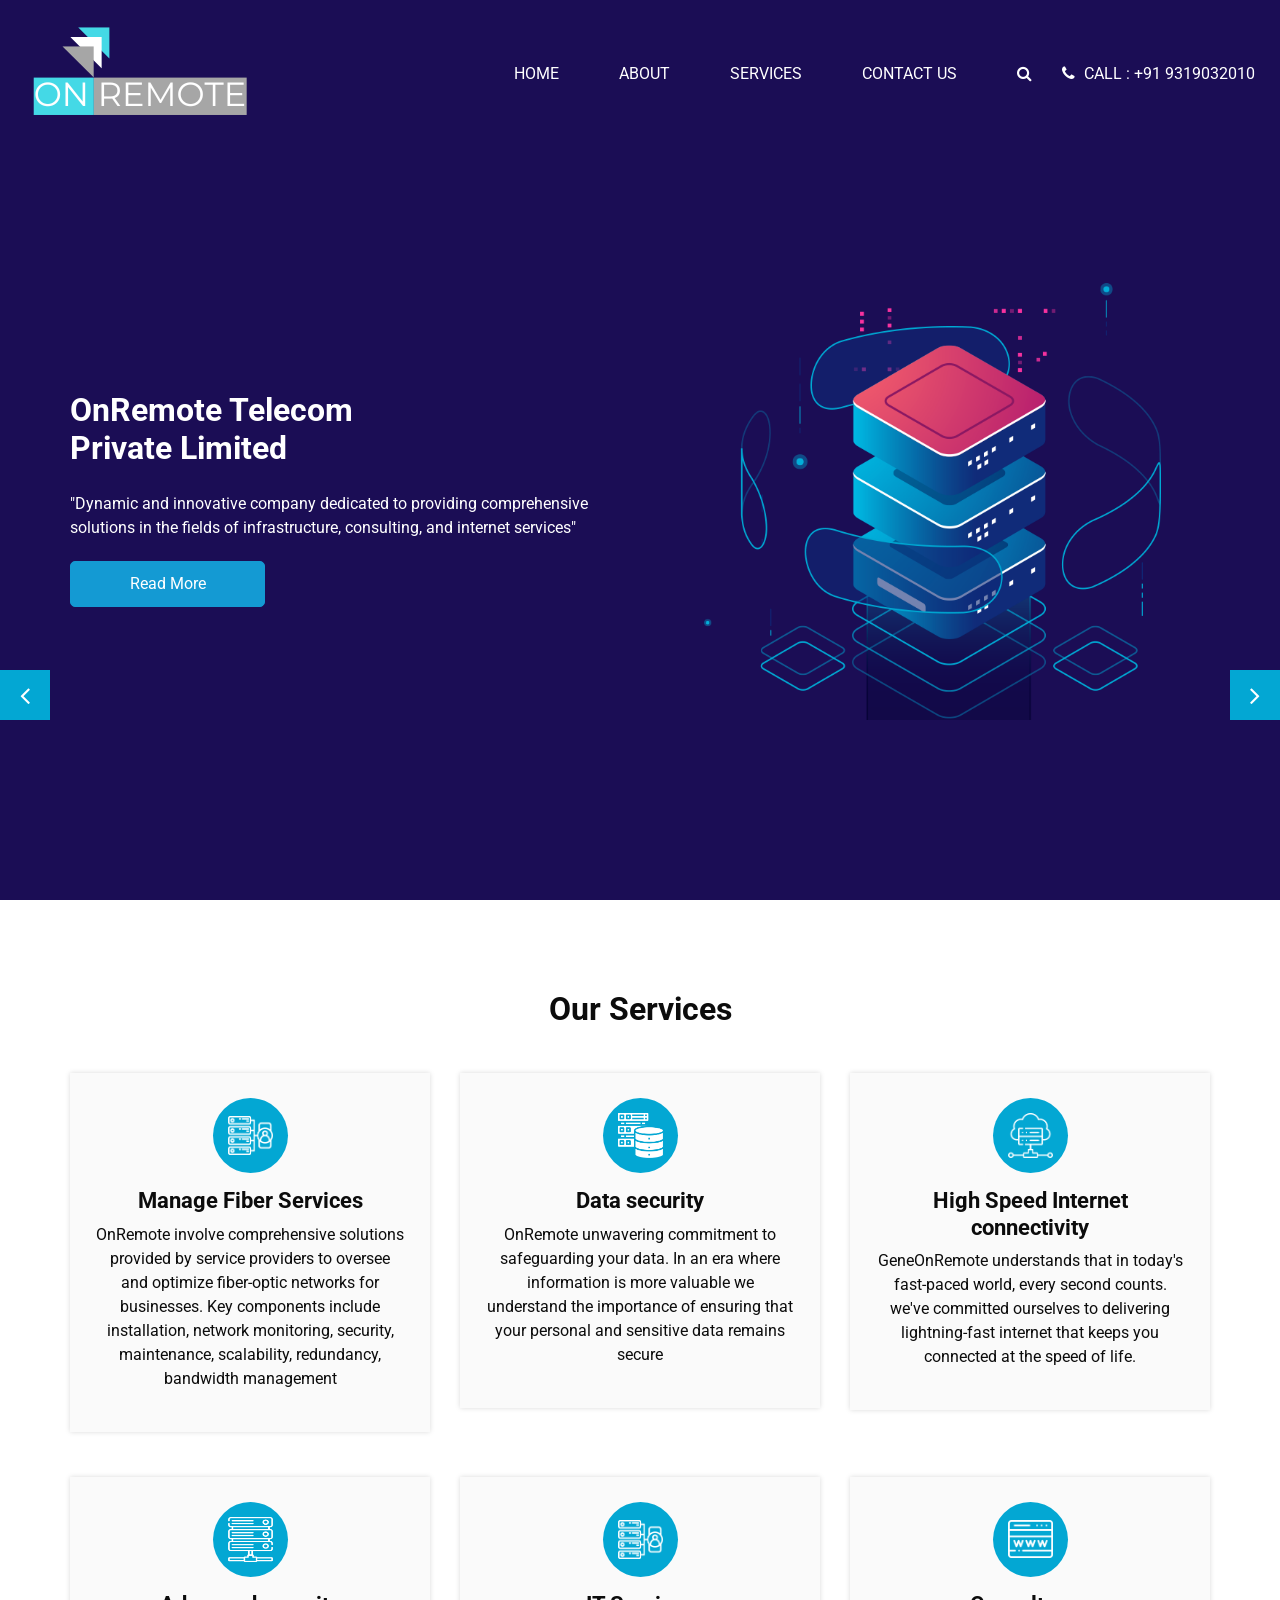
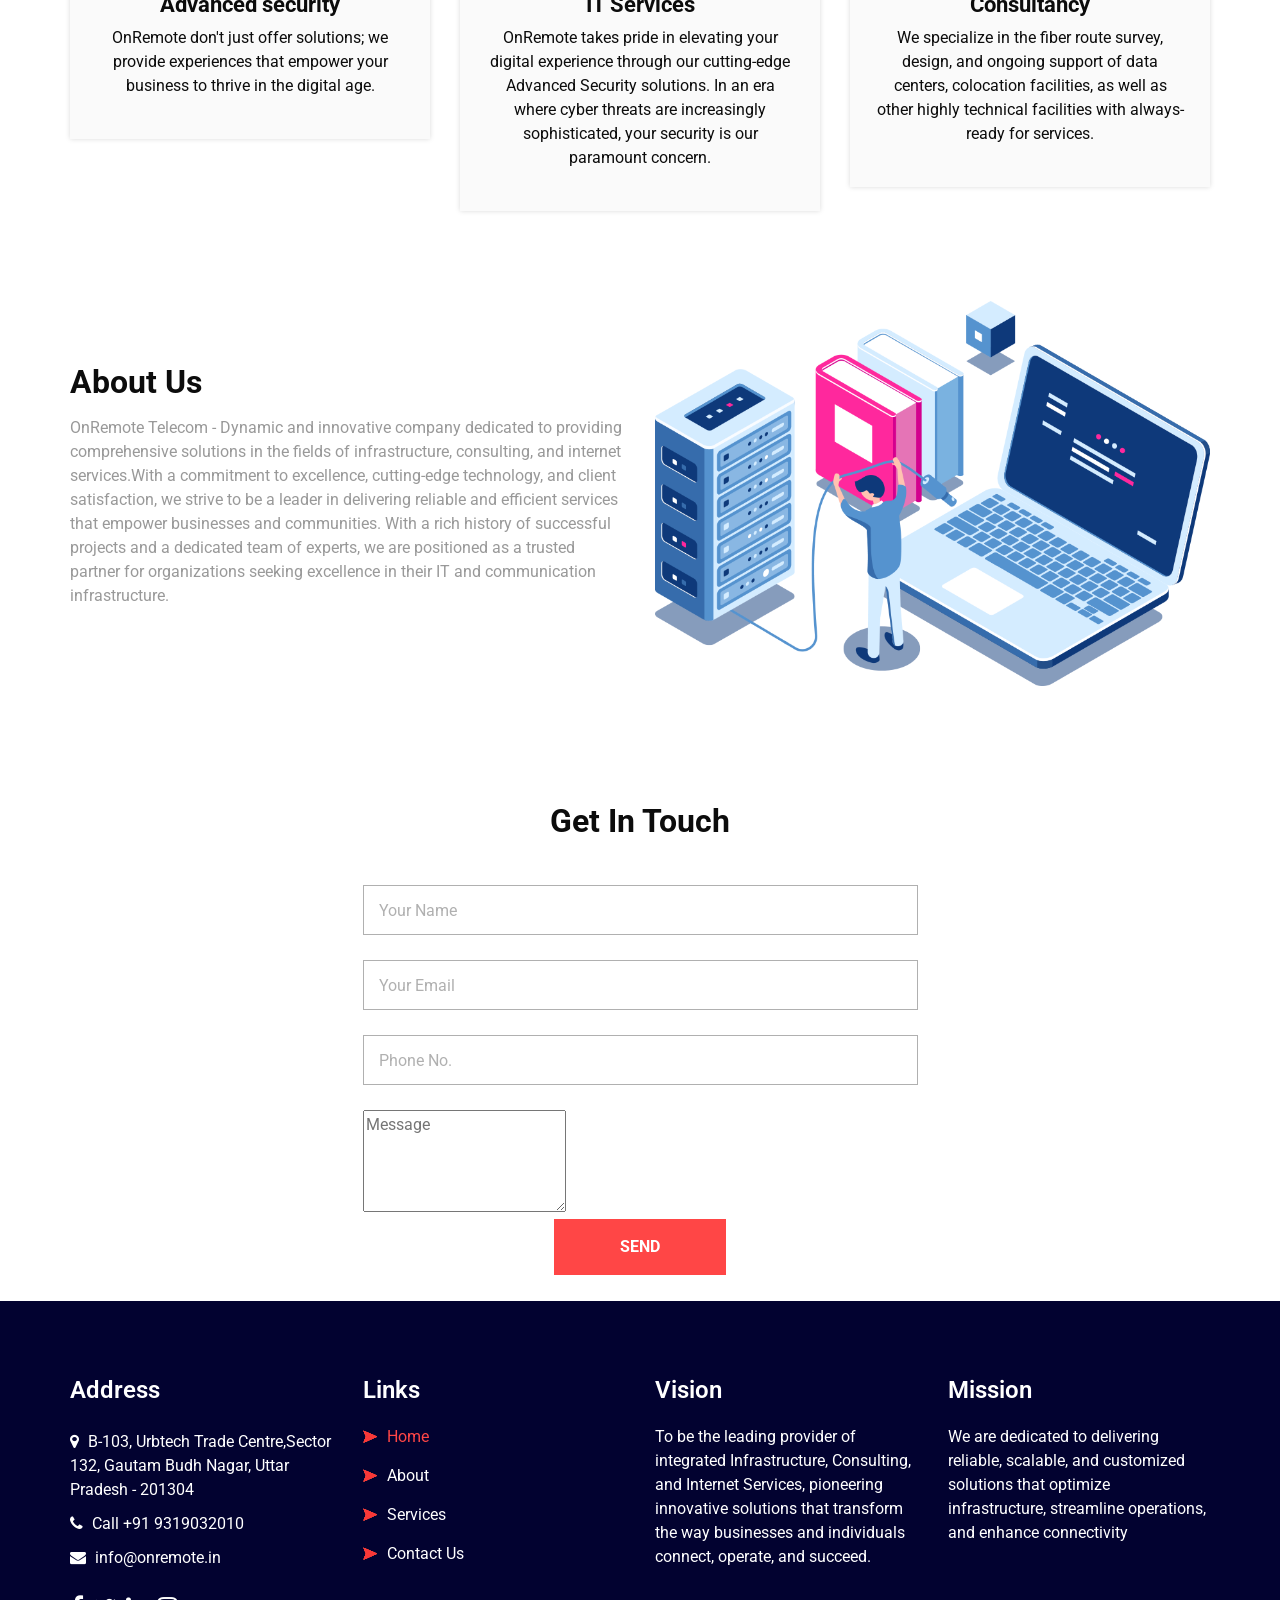
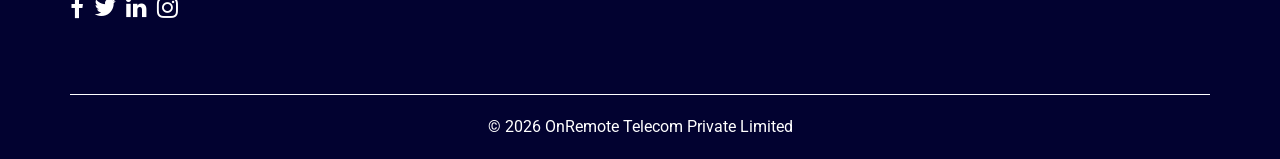
<file: index.html>
<!DOCTYPE html>
<html>

<head>
  <!-- Basic -->
  <meta charset="utf-8" />
  <meta http-equiv="X-UA-Compatible" content="IE=edge" />
  <!-- Mobile Metas -->
  <meta name="viewport" content="width=device-width, initial-scale=1, shrink-to-fit=no" />
  <!-- Site Metas -->
  <link rel="icon" href="images/fevicon.png" type="image/gif" />
  <meta name="keywords" content="" />
  <meta name="description" content="" />
  <meta name="author" content="" />

  <title>OnRemote</title>


  <!-- bootstrap core css -->
  <link rel="stylesheet" type="text/css" href="css/bootstrap.css" />

  <!-- fonts style -->
  <link href="https://fonts.googleapis.com/css2?family=Roboto:wght@400;500;700;900&display=swap" rel="stylesheet">

  <!-- font awesome style -->
  <link href="css/font-awesome.min.css" rel="stylesheet" />

  <!-- Custom styles for this template -->
  <link href="css/style.css" rel="stylesheet" />
  <!-- responsive style -->
  <link href="css/responsive.css" rel="stylesheet" />

  <script src="https://code.jquery.com/jquery-3.4.1.min.js"></script>




</head>

<body>

  <div class="hero_area">
    <!-- header section strats -->
    <header class="header_section">
      <div class="container-fluid">
        <nav class="navbar navbar-expand-lg custom_nav-container ">
          <a class="navbar-brand" href="index.html">
            <img src="images/logoon.png" alt="OnRemote Logo">
           
          </a>

          <button class="navbar-toggler" type="button" data-toggle="collapse" data-target="#navbarSupportedContent" aria-controls="navbarSupportedContent" aria-expanded="false" aria-label="Toggle navigation">
            <span class=""> </span>
          </button>

          <div class="collapse navbar-collapse" id="navbarSupportedContent">
            <ul class="navbar-nav  ml-auto">
              <li class="nav-item active">
                <a class="nav-link" href="index.html">Home <span class="sr-only">(current)</span></a>
              </li>
              <li class="nav-item">
                <a class="nav-link" href="about.html"> About</a>
              </li>
              <li class="nav-item">
                <a class="nav-link" href="service.html">Services</a>
              </li>
              <li class="nav-item">
                <a class="nav-link" href="contact.html">Contact Us</a>
              </li>
              
            </ul>
            <div class="quote_btn-container">
              <form class="form-inline">
                <button class="btn   nav_search-btn" type="submit">
                  <i class="fa fa-search" aria-hidden="true"></i>
                </button>
              </form>
              <a href="">
                <i class="fa fa-phone" aria-hidden="true"></i>
                <span>
                  Call : +91  9319032010
                </span>
              </a>
            </div>
          </div>
        </nav>
      </div>
    </header>
    <!-- end header section -->
    <!-- slider section -->
    <section class="slider_section ">
      <div id="customCarousel1" class="carousel slide" data-ride="carousel">
        <div class="carousel-inner">
          <div class="carousel-item active">
            <div class="container ">
              <div class="row">
                <div class="col-md-6">
                  <div class="detail-box">
                    <h1>
                     OnRemote Telecom<br>Private Limited
                    </h1>
                      
                      <p>"Dynamic and innovative company dedicated to providing comprehensive solutions in the fields of infrastructure, consulting, and internet services"</p>                    
                    
                      <div class="btn-box">
                       
                        <a href="about.html" class="btn-2">
                          Read More
                        </a>
                    </div>
                  </div>
                </div>
                <div class="col-md-6">
                  <div class="row">
                    <div class=" col-lg-10 mx-auto">
                      <div class="img-box">
                        <img src="images/slider-img.png" alt="">
                      </div>
                    </div>
                  </div>
                </div>
              </div>
            </div>
          </div>

          <div class="carousel-item">
            <div class="container ">
              <div class="row">
                <div class="col-md-6">
                  <div class="detail-box">
                    <h1>
                     Our Service 
                    </h1>
                      
                      <p>
                        "Empowering innovation through cutting-edge solutions and personalized services."</p>                    
                    
                      <div class="btn-box">
                        
                        <a href="service.html" class="btn-2">
                          Services
                        </a>
                    </div>
                  </div>
                </div>
                <div class="col-md-6">
                  <div class="row">
                    <div class=" col-lg-10 mx-auto">
                      <div class="img-box">
                        <img src="images/slider-img.png" alt="">
                      </div>
                    </div>
                  </div>
                </div>
              </div>
            </div>
          </div>

          <div class="carousel-item">
            <div class="container ">
              <div class="row">
                <div class="col-md-6">
                  <div class="detail-box">
                    <h1>
                    Our Client 
                    </h1>
                      
                      <p>"Empowering your success through innovative solutions and dedicated partnership."</p>                    
                    
                      <div class="btn-box">
                        
                        <a href="client.html" class="btn-2">
                          Clients
                        </a>
                    </div>
                  </div>
                </div>
                <div class="col-md-6">
                  <div class="row">
                    <div class=" col-lg-10 mx-auto">
                      <div class="img-box">
                        <img src="images/slider-img.png" alt="">
                      </div>
                    </div>
                  </div>
                </div>
              </div>
            </div>
          </div>

         



            
          <div class="carousel_btn-box">
            <a class="carousel-control-prev" href="#customCarousel1" role="button" data-slide="prev">
              <i class="fa fa-angle-left" aria-hidden="true"></i>
              <span class="sr-only">Previous</span>
            </a>
             <a class="carousel-control-next" href="#customCarousel1" role="button" data-slide="next">
              <i class="fa fa-angle-right" aria-hidden="true"></i>
              <span class="sr-only">Next</span>
            </a>
          
          </div>
        </div>
      </section>
    </div>
        
    <!----------------------- end slider section ---------------------------->


  <!--------------------------- service section ---------------------------->

  <section class="service_section layout_padding">
    <div class="container">
      <div class="heading_container heading_center">
        <h2>
          Our Services
        </h2>
      </div>
    </div>
    <div class="container ">
      <div class="row">
        <div class="col-md-6 col-lg-4">
          <div class="box ">
            <div class="img-box">
              <img src="images/s1.png" alt="">
            </div>
            <div class="detail-box">
              <h4>
               Manage Fiber Services
              </h4>
              <p>
                OnRemote involve comprehensive solutions provided by service providers to oversee and optimize fiber-optic networks for businesses.
               Key components include installation, network monitoring, security, maintenance, scalability, redundancy, bandwidth management
              </p>
              
            </div>
          </div>
        </div>
        <div class="col-md-6 col-lg-4">
          <div class="box ">
            <div class="img-box">
              <img src="images/s5.png" alt="">
            </div>
            <div class="detail-box">
              <h4>
                Data  security
              </h4>
              <p>
                OnRemote unwavering commitment to safeguarding your data. In an era where information is more valuable
               we understand the importance of ensuring that your personal and sensitive data remains secure
              </p>
              
            </div>
          </div>
        </div>
        <div class="col-md-6 col-lg-4 ">
          <div class="box ">
            <div class="img-box">
              <img src="images/s3.png" alt="">
            </div>
            <div class="detail-box">
              <h4>
                High Speed Internet connectivity
              </h4>
              <p>
                GeneOnRemote understands that in today's fast-paced world, every second counts. 
                we've committed ourselves to delivering lightning-fast internet that keeps you connected at the speed of life.
              </p>
              
            </div>
          </div>
        </div>
        <div class="col-md-6 col-lg-4">
          <div class="box ">
            <div class="img-box">
              <img src="images/s4.png" alt="">
            </div>
            <div class="detail-box">
              <h4>
                Advanced security
              </h4>
              <p>
                OnRemote don't just offer solutions; we provide experiences that empower your business to thrive in the digital age.
              </p>
              
            </div>
          </div>
        </div>
        <div class="col-md-6 col-lg-4">
          <div class="box ">
            <div class="img-box">
              <img src="images/s1.png" alt="">
            </div>
            <div class="detail-box">
              <h4>
                IT  Services
              </h4>
              <p>
                OnRemote takes pride in elevating your digital experience through our cutting-edge Advanced Security solutions.
                 In an era where cyber threats are increasingly sophisticated, your security is our paramount concern.
              </p>
              
            </div>
          </div>
        </div>
        <div class="col-md-6 col-lg-4">
          <div class="box ">
            <div class="img-box">
              <img src="images/s6.png" alt="">
            </div>
            <div class="detail-box">
              <h4>
                Consultancy
              </h4>
              <p>
                We specialize in the fiber route survey, design, and ongoing support of data centers, 
                colocation facilities, as well as other highly technical facilities with always-ready for services.
              </p>
            </div>
          </div>
        </div>
      </div>
    </div>
  </section>

  <!------------------------- end service section-------------------------->

  <!----------- about us section ------------------>

  <section class="about_section layout_padding-bottom">
    <div class="container  ">
      <div class="row">
        <div class="col-md-6">
          <div class="detail-box">
            <div class="heading_container">
              <h2>
                About Us
              </h2>
            </div>
            <p>
              OnRemote Telecom - Dynamic and innovative company dedicated to providing comprehensive solutions in the fields of infrastructure,
               consulting, and internet services.With a commitment to excellence, cutting-edge technology, and client satisfaction,
               we strive to be a leader in delivering reliable and efficient services that empower businesses and communities. 
               With a rich history of successful projects and a dedicated team of experts, 
               we are positioned as a trusted partner for organizations seeking excellence in their IT and communication infrastructure. </p>
            
          </div>
        </div>
        <div class="col-md-6 ">
          <div class="img-box">
            <img src="images/about-img.png" alt="">
          </div>
        </div>

      </div>
    </div>
  </section>

  <!------------------------ end about section -------------------------->  

  <!---------------------------------------- client section ------------------------------->
  
  
  <!----------------------------------end client section--------------------------------- -->

  


  <!--------------------- contact section -------------------------------->
  <section class="contact_section layout_padding-bottom">
    <div class="container">
     
      <div class="heading_container heading_center">
        <h2>
          Get In Touch
        </h2>
      </div>
      <div class="row">
        <div class="col-md-8 col-lg-6 mx-auto">
          <div class="form_container">
            <form onsubmit="sendemail(); reset(); return false;">
              <div>
                <input type="text" id="name" placeholder="Your Name" required>
              </div>
              <div>
                <input type="email" id="email" placeholder="Your Email" required>
              </div>
              <div>
                <input type="text" id="phone" placeholder="Phone No." required>
              </div>
              <div>
                <textarea type="text" id="message" rows="4" placeholder="Message" required></textarea>
              </div>
              <div class="btn_box ">
                <button type="submit">
                  SEND
                </button>
              </div>
            </form>
          </div>
        </div>
      </div>
    </div>
    
  </section>
  <!-------------------------------- end contact section -------------------------------------->

  <!-------------------------------------- info section ---------------------------------------->

  <section class="info_section layout_padding2">
    <div class="container">
      <div class="row">
        <div class="col-md-3">
          <div class="info_contact">
            <h4>
              Address
            </h4>
            <div class="contact_link_box">
              <a href="">
                <i class="fa fa-map-marker" aria-hidden="true"></i>
                <span>
                  B-103, Urbtech Trade Centre,Sector 132, Gautam Budh Nagar, Uttar Pradesh - 201304
                </span>
              </a>
              <a href="">
                <i class="fa fa-phone" aria-hidden="true"></i>
                <span>
                  Call +91 9319032010
                </span>
              </a>
              <a href="">
                <i class="fa fa-envelope" aria-hidden="true"></i>
                <span>
                  info@onremote.in
                </span>
              </a>
            </div>
          </div>
          <div class="info_social">
            <a href="https://facebook.com/">
              <i class="fa fa-facebook" aria-hidden="true"></i>
            </a>
            <a href="https://twitter.com/">
              <i class="fa fa-twitter" aria-hidden="true"></i>
            </a>
            <a href="https://linkedin.com/">
              <i class="fa fa-linkedin" aria-hidden="true"></i>
            </a>
            <a href="https://instagram.com/">
              <i class="fa fa-instagram" aria-hidden="true"></i>
            </a>
          </div>
        </div>
        <div class="col-md-3">
          <div class="info_link_box">
            <h4>
              Links
            </h4>
            <div class="info_links">
              <a class="active" href="index.html">
                <img src="images/nav-bullet.png" alt="">
                Home
              </a>
              <a class="" href="about.html">
                <img src="images/nav-bullet.png" alt="">
                About
              </a>
              <a class="" href="service.html">
                <img src="images/nav-bullet.png" alt="">
                Services
              </a>
              <a class="" href="contact.html">
                <img src="images/nav-bullet.png" alt="">
                Contact Us
              </a>
              
            </div>
          </div>
        </div>
        <div class="col-md-3">
          <div class="info_detail">
            <h4>
              Vision
            </h4>
            <p>To be the leading provider of integrated Infrastructure, Consulting, and Internet Services, pioneering <br>innovative solutions that transform the way businesses and individuals connect, operate, and succeed.

            </p>
          </div>
        </div>
        <div class="col-md-3 mb-0">
          <h4>
            Mission
          </h4>
         <p>We are dedicated to delivering reliable, scalable, and customized solutions that optimize infrastructure, streamline operations, and enhance connectivity</p>
          </form>
        </div>
      </div>
    </div>
  </section>

  <!----------------------- end info section ------------------------>


  <!----------- footer section ----------------->
  <footer class="footer_section">
    <div class="container">
      <p>
        &copy; <span id="displayYear"></span> OnRemote Telecom 
        <a href="https://html.design/">Private Limited</a>
      </p>
    </div>
  </footer>
  <!-- footer section -->

  <!-- jQery -->
  <script src="js/jquery-3.4.1.min.js"></script>
  <!-- bootstrap js -->
  <script src="js/bootstrap.js"></script>
  <!-- custom js -->
  <script src="js/custom.js"></script>
  <script src="https://smtpjs.com/v3/smtp.js"></script>



</body>

</html>
</file>
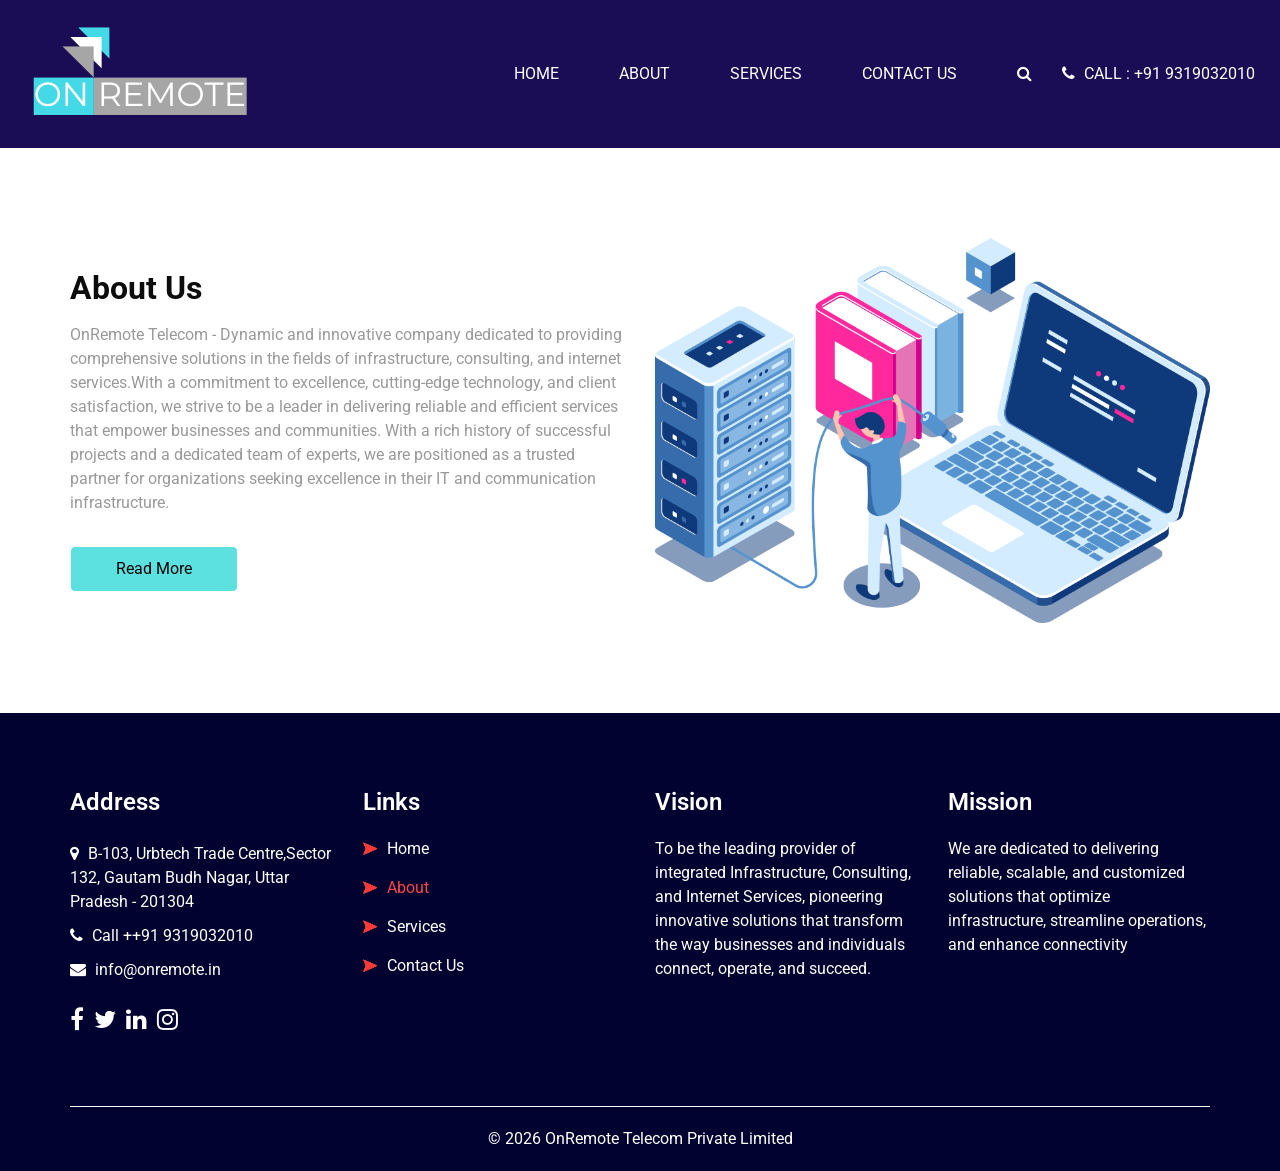
<file: about.html>
<!DOCTYPE html>
<html>

<head>
  <!-- Basic -->
  <meta charset="utf-8" />
  <meta http-equiv="X-UA-Compatible" content="IE=edge" />
  <!-- Mobile Metas -->
  <meta name="viewport" content="width=device-width, initial-scale=1, shrink-to-fit=no" />
  <!-- Site Metas -->
  <link rel="icon" href="images/fevicon.png" type="image/gif" />
  <meta name="keywords" content="" />
  <meta name="description" content="" />
  <meta name="author" content="" />

  <title>OnRemote</title>


  <!-- bootstrap core css -->
  <link rel="stylesheet" type="text/css" href="css/bootstrap.css" />

  <!-- fonts style -->
  <link href="https://fonts.googleapis.com/css2?family=Roboto:wght@400;500;700;900&display=swap" rel="stylesheet">

  <!-- font awesome style -->
  <link href="css/font-awesome.min.css" rel="stylesheet" />

  <!-- Custom styles for this template -->
  <link href="css/style.css" rel="stylesheet" />
  <!-- responsive style -->
  <link href="css/responsive.css" rel="stylesheet" />

</head>

<body class="sub_page">

  <div class="hero_area">
    <!-- header section strats -->
    <header class="header_section">
      <div class="container-fluid">
        <nav class="navbar navbar-expand-lg custom_nav-container ">
          <a class="navbar-brand" href="index.html">
            <img src="images/logoon.png" alt="OnRemote Logo">
          </a>

          <button class="navbar-toggler" type="button" data-toggle="collapse" data-target="#navbarSupportedContent" aria-controls="navbarSupportedContent" aria-expanded="false" aria-label="Toggle navigation">
            <span class=""> </span>
          </button>

          <div class="collapse navbar-collapse" id="navbarSupportedContent">
            <ul class="navbar-nav  ml-auto">
              <li class="nav-item ">
                <a class="nav-link" href="index.html">Home <span class="sr-only">(current)</span></a>
              </li>
              <li class="nav-item active">
                <a class="nav-link" href="about.html"> About</a>
              </li>
              <li class="nav-item">
                <a class="nav-link" href="service.html">Services</a>
            
              <li class="nav-item">
                <a class="nav-link" href="contact.html">Contact Us</a>
              </li>
            
            </ul>
            <div class="quote_btn-container">
              <form class="form-inline">
                <button class="btn   nav_search-btn" type="submit">
                  <i class="fa fa-search" aria-hidden="true"></i>
                </button>
              </form>
              <a href="">
                <i class="fa fa-phone" aria-hidden="true"></i>
                <span>
                  Call : +91 9319032010
                </span>
              </a>
            </div>
          </div>
        </nav>
      </div>
    </header>
    <!-- end header section -->
  </div>

  <!-- about section -->

  <section class="about_section layout_padding">
    <div class="container  ">
      <div class="row">
        <div class="col-md-6">
          <div class="detail-box">
            <div class="heading_container">
              <h2>
                About Us
              </h2>
            </div>
            <p>
              OnRemote Telecom - Dynamic and innovative company dedicated to providing comprehensive solutions in the fields of infrastructure,
              consulting, and internet services.With a commitment to excellence, cutting-edge technology, and client satisfaction,
              we strive to be a leader in delivering reliable and efficient services that empower businesses and communities. 
              With a rich history of successful projects and a dedicated team of experts, 
              we are positioned as a trusted partner for organizations seeking excellence in their IT and communication infrastructure. </p>
            <a href="">
              Read More
            </a>
          </div>
        </div>
        <div class="col-md-6 ">
          <div class="img-box">
            <img src="images/about-img.png" alt="">
          </div>
        </div>

      </div>
    </div>
  </section>

  <!-- end about section -->

  <!-- info section -->

  <section class="info_section layout_padding2">
    <div class="container">
      <div class="row">
        <div class="col-md-3">
          <div class="info_contact">
            <h4>
              Address
            </h4>
            <div class="contact_link_box">
              <a href="">
                <i class="fa fa-map-marker" aria-hidden="true"></i>
                <span>
                  B-103, Urbtech Trade Centre,Sector 132, Gautam Budh Nagar, Uttar Pradesh - 201304
                </span>
              </a>
              <a href="">
                <i class="fa fa-phone" aria-hidden="true"></i>
                <span>
                  Call ++91  9319032010
                </span>
              </a>
              <a href="">
                <i class="fa fa-envelope" aria-hidden="true"></i>
                <span>
                  info@onremote.in
                </span>
              </a>
            </div>
          </div>
          <div class="info_social">
            <a href="https://facebook.com/">
              <i class="fa fa-facebook" aria-hidden="true"></i>
            </a>
            <a href="https://twitter.com/">
              <i class="fa fa-twitter" aria-hidden="true"></i>
            </a>
            <a href="https://linkedin.com/">
              <i class="fa fa-linkedin" aria-hidden="true"></i>
            </a>
            <a href="https://instagram.com/">
              <i class="fa fa-instagram" aria-hidden="true"></i>
            </a>
          </div>
        </div>
        <div class="col-md-3">
          <div class="info_link_box">
            <h4>
              Links
            </h4>
            <div class="info_links">
              <a class="" href="index.html">
                <img src="images/nav-bullet.png" alt="">
                Home
              </a>
              <a class="active" href="about.html">
                <img src="images/nav-bullet.png" alt="">
                About
              </a>
              <a class="" href="service.html">
                <img src="images/nav-bullet.png" alt="">
                Services
              </a>
              
              <a class="" href="contact.html">
                <img src="images/nav-bullet.png" alt="">
                Contact Us
              </a>
             
            </div>
          </div>
        </div>
        <div class="col-md-3">
          <div class="info_detail">
            <h4>
              Vision
            </h4>
            <p>To be the leading provider of integrated Infrastructure, Consulting, and Internet Services, pioneering <br>innovative solutions that transform the way businesses and individuals connect, operate, and succeed.

            </p>
          </div>
        </div>
        <div class="col-md-3 mb-0">
          <h4>
            Mission
          </h4>
         <p>We are dedicated to delivering reliable, scalable, and customized solutions that optimize infrastructure, streamline operations, and enhance connectivity</p>
          </form>
        </div>
      </div>
    </div>
  </section>

  <!-- end info section -->


  <!-- footer section -->
  <footer class="footer_section">
    <div class="container">
      <p>
        &copy; <span id="displayYear"></span>  OnRemote Telecom 
        <a href="https://html.design/"> Private Limited</a>
      </p>
    </div>
  </footer>
  <!-- footer section -->

  <!-- jQery -->
  <script src="js/jquery-3.4.1.min.js"></script>
  <!-- bootstrap js -->
  <script src="js/bootstrap.js"></script>
  <!-- custom js -->
  <script src="js/custom.js"></script>


</body>

</html>
</file>
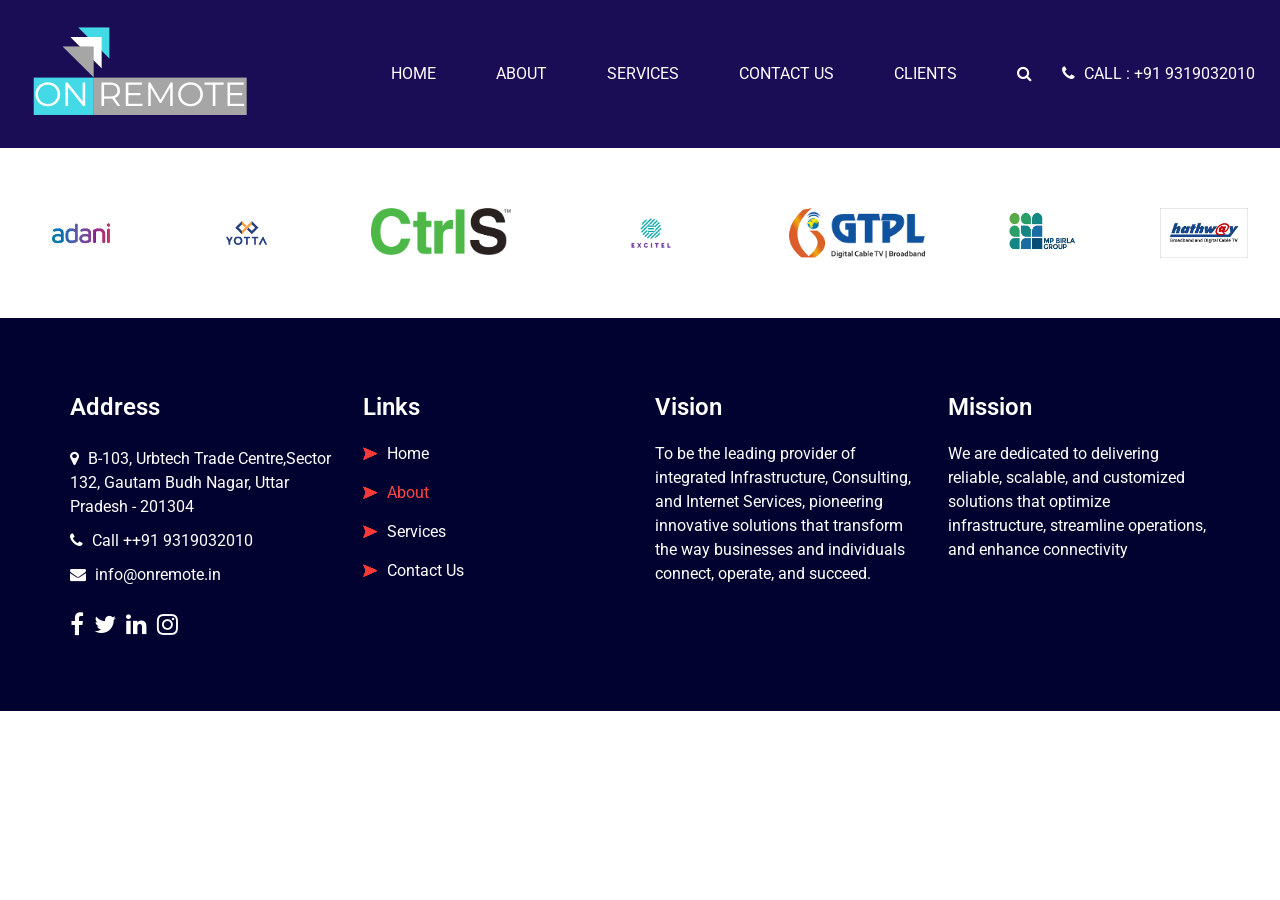
<file: client.html>
<!DOCTYPE html>
<html>

<head>
  <!-- Basic -->
  <meta charset="utf-8" />
  <meta http-equiv="X-UA-Compatible" content="IE=edge" />
  <!-- Mobile Metas -->
  <meta name="viewport" content="width=device-width, initial-scale=1, shrink-to-fit=no" />
  <!-- Site Metas -->
  <link rel="icon" href="images/fevicon.png" type="image/gif" />
  <meta name="keywords" content="" />
  <meta name="description" content="" />
  <meta name="author" content="" />

  <title>OnRemote</title>


  <!-- bootstrap core css -->
  <link rel="stylesheet" type="text/css" href="css/bootstrap.css" />

  <!-- fonts style -->
  <link href="https://fonts.googleapis.com/css2?family=Roboto:wght@400;500;700;900&display=swap" rel="stylesheet">

  <!-- font awesome style -->
  <link href="css/font-awesome.min.css" rel="stylesheet" />

  <!-- Custom styles for this template -->
  <link href="css/style.css" rel="stylesheet" />
  <!-- responsive style -->
  <link href="css/responsive.css" rel="stylesheet" />
 
</head>


<body class="sub_page">

  <div class="hero_area">
    <!-- header section strats -->
    <header class="header_section">
      <div class="container-fluid">
        <nav class="navbar navbar-expand-lg custom_nav-container ">
          <a class="navbar-brand" href="index.html">
            <img src="images/logoon.png" alt="OnRemote Logo">
          </a>

          <button class="navbar-toggler" type="button" data-toggle="collapse" data-target="#navbarSupportedContent" aria-controls="navbarSupportedContent" aria-expanded="false" aria-label="Toggle navigation">
            <span class=""> </span>
          </button>

          <div class="collapse navbar-collapse" id="navbarSupportedContent">
            <ul class="navbar-nav  ml-auto">
              <li class="nav-item ">
                <a class="nav-link" href="index.html">Home <span class="sr-only">(current)</span></a>
              </li>
              <li class="nav-item active">
                <a class="nav-link" href="about.html"> About</a>
              </li>
              <li class="nav-item">
                <a class="nav-link" href="service.html">Services</a>
            
              <li class="nav-item">
                <a class="nav-link" href="contact.html">Contact Us</a>
              </li>
              <li class="nav-item">
                <a class="nav-link" href="client.html">Clients</a>
              </li>
            </ul>
            <div class="quote_btn-container">
              <form class="form-inline">
                <button class="btn   nav_search-btn" type="submit">
                  <i class="fa fa-search" aria-hidden="true"></i>
                </button>
              </form>
              <a href="">
                <i class="fa fa-phone" aria-hidden="true"></i>
                <span>
                  Call : +91 9319032010
                </span>
              </a>
            </div>
          </div>
        </nav>
      </div>
    </header>
<!--------------middle------------------------------->

  <div class="logos">
    <div class="logos-slide">
        <img src="images/adani.png" alt="">
        <img src="images/yotta.png" alt="">
        <img src="images/ctrls.png" alt="">
        <img src="images/exc.png" alt="">
        <img src="images/gtpl.png" alt="">
        <img src="images/mp.png" alt="">
        <img src="images/hathways.png" alt="">
        <img src="images/tata play.png" alt="">
        <img src="images/siti.png" alt="">
        <img src="images/download.jpg" alt="">
       </div>
       <div class="logos-slide"> 
        <img src="images/adani.png" alt="">
        <img src="images/yotta.png" alt="">
        <img src="images/ctrls.png" alt="">
        <img src="images/exc.png" alt="">
        <img src="images/gtpl.png" alt="">
        <img src="images/mp.png" alt="">
        <img src="images/hathways.png" alt="">
        <img src="images/tata play.png" alt="">
        <img src="images/siti.png" alt="">
        <img src="images/download.jpg" alt="">
      </div>
  
   </div>

<!---------------------end-------------------->

<section class="info_section layout_padding2">
    <div class="container">
      <div class="row">
        <div class="col-md-3">
          <div class="info_contact">
            <h4>
              Address
            </h4>
            <div class="contact_link_box">
              <a href="">
                <i class="fa fa-map-marker" aria-hidden="true"></i>
                <span>
                  B-103, Urbtech Trade Centre,Sector 132, Gautam Budh Nagar, Uttar Pradesh - 201304
                </span>
              </a>
              <a href="">
                <i class="fa fa-phone" aria-hidden="true"></i>
                <span>
                  Call ++91  9319032010
                </span>
              </a>
              <a href="">
                <i class="fa fa-envelope" aria-hidden="true"></i>
                <span>
                  info@onremote.in
                </span>
              </a>
            </div>
          </div>
          <div class="info_social">
            <a href="https://facebook.com/">
                <i class="fa fa-facebook" aria-hidden="true"></i>
              </a>
              <a href="https://twitter.com/">
                <i class="fa fa-twitter" aria-hidden="true"></i>
              </a>
              <a href="https://linkedin.com/">
                <i class="fa fa-linkedin" aria-hidden="true"></i>
              </a>
              <a href="https://instagram.com/">
                <i class="fa fa-instagram" aria-hidden="true"></i>
              </a>
          </div>
        </div>
        <div class="col-md-3">
          <div class="info_link_box">
            <h4>
              Links
            </h4>
            <div class="info_links">
              <a class="" href="index.html">
                <img src="images/nav-bullet.png" alt="">
                Home
              </a>
              <a class="active" href="about.html">
                <img src="images/nav-bullet.png" alt="">
                About
              </a>
              <a class="" href="service.html">
                <img src="images/nav-bullet.png" alt="">
                Services
              </a>
              
              <a class="" href="contact.html">
                <img src="images/nav-bullet.png" alt="">
                Contact Us
              </a>
              
            </div>
          </div>
        </div>
        <div class="col-md-3">
          <div class="info_detail">
            <h4>
                Vision
              </h4>
              <p>To be the leading provider of integrated Infrastructure, Consulting, and Internet Services, pioneering <br>innovative solutions that transform the way businesses and individuals connect, operate, and succeed.
  
              </p>
          </div>
        </div>
        <div class="col-md-3 mb-0">
            <h4>
                Mission
              </h4>
             <p>We are dedicated to delivering reliable, scalable, and customized solutions that optimize infrastructure, streamline operations, and enhance connectivity</p>
          </form>
        </div>
      </div>
    </div>
  </section>
</file>
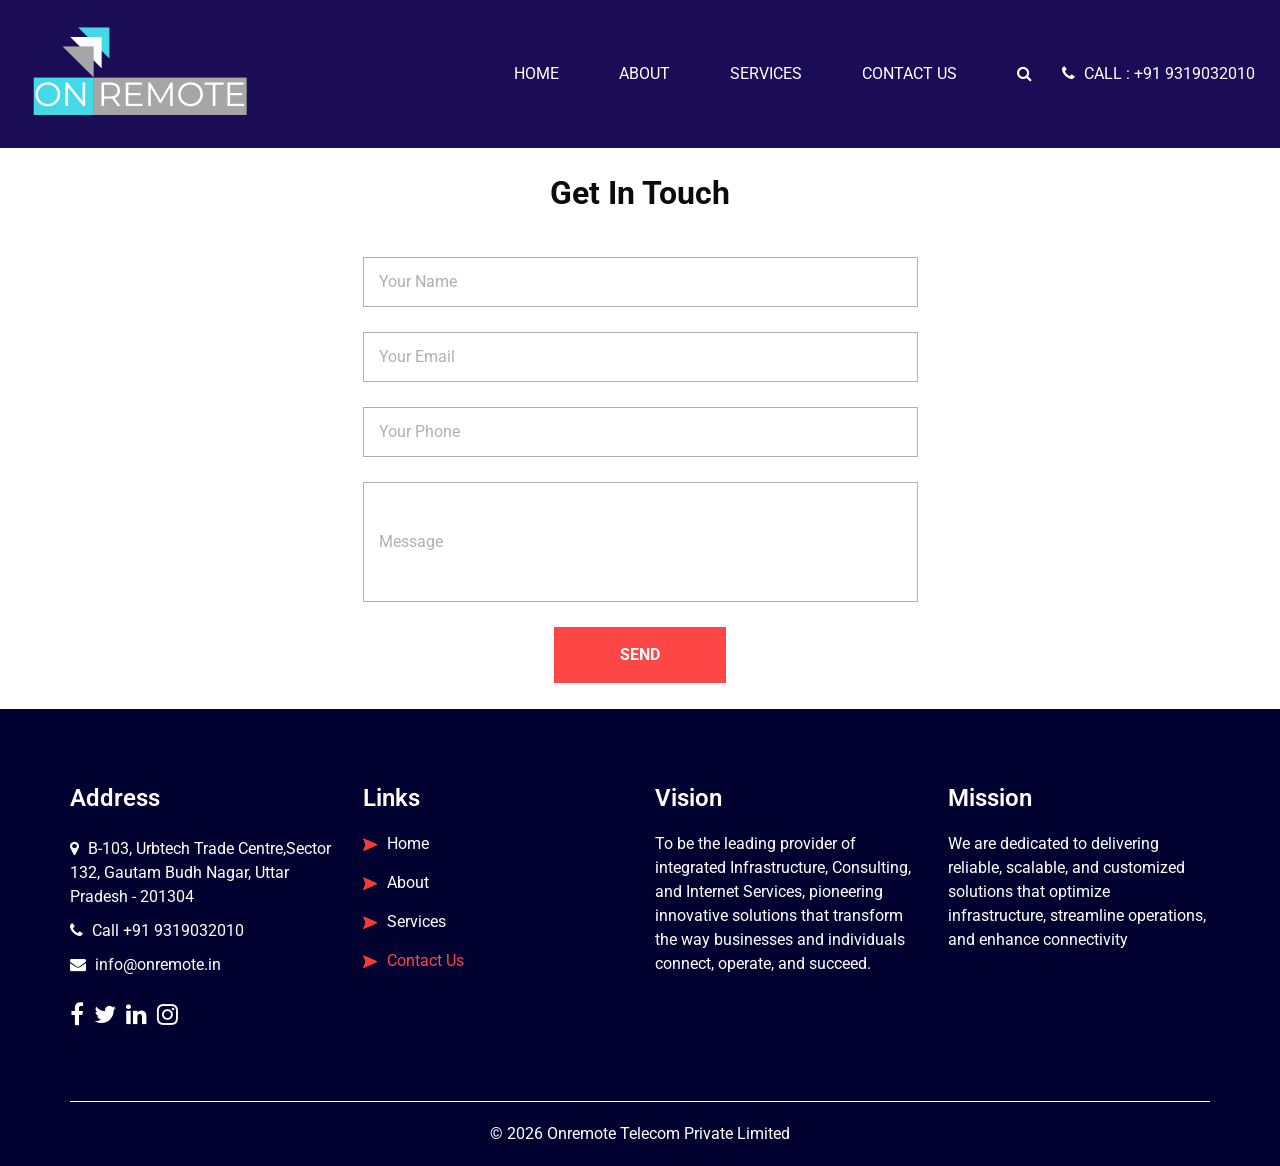
<file: contact.html>
<!DOCTYPE html>
<html>

<head>
  <!-- Basic -->
  <meta charset="utf-8" />
  <meta http-equiv="X-UA-Compatible" content="IE=edge" />
  <!-- Mobile Metas -->
  <meta name="viewport" content="width=device-width, initial-scale=1, shrink-to-fit=no" />
  <!-- Site Metas -->
  <link rel="icon" href="images/fevicon.png" type="image/gif" />
  <meta name="keywords" content="" />
  <meta name="description" content="" />
  <meta name="author" content="" />

  <title>OnRemote</title>


  <!-- bootstrap core css -->
  <link rel="stylesheet" type="text/css" href="css/bootstrap.css" />

  <!-- fonts style -->
  <link href="https://fonts.googleapis.com/css2?family=Roboto:wght@400;500;700;900&display=swap" rel="stylesheet">

  <!-- font awesome style -->
  <link href="css/font-awesome.min.css" rel="stylesheet" />

  <!-- Custom styles for this template -->
  <link href="css/style.css" rel="stylesheet" />
  <!-- responsive style -->
  <link href="css/responsive.css" rel="stylesheet" />

</head>

<body class="sub_page">

  <div class="hero_area">
    <!-- header section strats -->
    <header class="header_section">
      <div class="container-fluid">
        <nav class="navbar navbar-expand-lg custom_nav-container ">
          <a class="navbar-brand" href="index.html">
            <img src="images/logoon.png" alt="OnRemote Logo">
          </a>

          <button class="navbar-toggler" type="button" data-toggle="collapse" data-target="#navbarSupportedContent" aria-controls="navbarSupportedContent" aria-expanded="false" aria-label="Toggle navigation">
            <span class=""> </span>
          </button>

          <div class="collapse navbar-collapse" id="navbarSupportedContent">
            <ul class="navbar-nav  ml-auto">
              <li class="nav-item ">
                <a class="nav-link" href="index.html">Home <span class="sr-only">(current)</span></a>
              </li>
              <li class="nav-item">
                <a class="nav-link" href="about.html"> About</a>
              </li>
              <li class="nav-item">
                <a class="nav-link" href="service.html">Services</a>
              </li>
             
              <li class="nav-item active">
                <a class="nav-link" href="contact.html">Contact Us</a>
              </li>
            
            </ul>
            <div class="quote_btn-container">
              <form class="form-inline">
                <button class="btn   nav_search-btn" type="submit">
                  <i class="fa fa-search" aria-hidden="true"></i>
                </button>
              </form>
              <a href="">
                <i class="fa fa-phone" aria-hidden="true"></i>
                <span>
                  Call : +91 9319032010
                </span>
              </a>
            </div>
          </div>
        </nav>
      </div>
    </header>
    <!-- end header section -->
  </div>

  <!-- contact section -->
  <section class="contact_section layout_padding">
    <div class="container">
      <div class="heading_container heading_center">
        <h2>
          Get In Touch
        </h2>
      </div>
      <div class="row">
        <div class="col-md-8 col-lg-6 mx-auto">
          <div class="form_container">
            <form action="">
              <div>
                <input type="text" placeholder="Your Name" />
              </div>
              <div>
                <input type="email" placeholder="Your Email" />
              </div>
              <div>
                <input type="text" placeholder="Your Phone" />
              </div>
              <div>
                <input type="text" class="message-box" placeholder="Message" />
              </div>
              <div class="btn_box ">
                <button>
                  SEND
                </button>
              </div>
            </form>
          </div>
        </div>
      </div>
    </div>
  </section>
  <!-- end contact section -->

  <!-- info section -->

  <section class="info_section layout_padding2">
    <div class="container">
      <div class="row">
        <div class="col-md-3">
          <div class="info_contact">
            <h4>
              Address
            </h4>
            <div class="contact_link_box">
              <a href="">
                <i class="fa fa-map-marker" aria-hidden="true"></i>
                <span>
                  B-103, Urbtech Trade Centre,Sector 132, Gautam Budh Nagar, Uttar Pradesh - 201304
                </span>
              </a>
              <a href="">
                <i class="fa fa-phone" aria-hidden="true"></i>
                <span>
                  Call +91 9319032010
                </span>
              </a>
              <a href="">
                <i class="fa fa-envelope" aria-hidden="true"></i>
                <span>
                  info@onremote.in
                </span>
              </a>
            </div>
          </div>
          <div class="info_social">
            <a href="https://facebook.com/">
              <i class="fa fa-facebook" aria-hidden="true"></i>
            </a>
            <a href="https://twitter.com/">
              <i class="fa fa-twitter" aria-hidden="true"></i>
            </a>
            <a href="https://linkedin.com/">
              <i class="fa fa-linkedin" aria-hidden="true"></i>
            </a>
            <a href="https://instagram.com/">
              <i class="fa fa-instagram" aria-hidden="true"></i>
            </a>
          </div>
        </div>
        <div class="col-md-3">
          <div class="info_link_box">
            <h4>
              Links
            </h4>
            <div class="info_links">
              <a class="" href="index.html">
                <img src="images/nav-bullet.png" alt="">
                Home
              </a>
              <a class="" href="about.html">
                <img src="images/nav-bullet.png" alt="">
                About
              </a>
              <a class="" href="service.html">
                <img src="images/nav-bullet.png" alt="">
                Services
              </a>
             
              <a class="active" href="contact.html">
                <img src="images/nav-bullet.png" alt="">
                Contact Us
              </a>
              
            </div>
          </div>
        </div>
        <div class="col-md-3">
          <div class="info_detail">
            <h4>
              Vision
            </h4>
            <p>To be the leading provider of integrated Infrastructure, Consulting, and Internet Services, pioneering <br>innovative solutions that transform the way businesses and individuals connect, operate, and succeed.

            </p>
          </div>
        </div>
        <div class="col-md-3 mb-0">
          <h4>
            Mission
          </h4>
         <p>We are dedicated to delivering reliable, scalable, and customized solutions that optimize infrastructure, streamline operations, and enhance connectivity</p>
          </form>
        </div>
      </div>
    </div>
  </section>

  <!-- end info section -->


  <!-- footer section -->
  <footer class="footer_section">
    <div class="container">
      <p>
        &copy; <span id="displayYear"></span> Onremote Telecom
        <a href="https://html.design/">Private Limited</a>
      </p>
    </div>
  </footer>
  <!-- footer section -->

  <!-- jQery -->
  <script src="js/jquery-3.4.1.min.js"></script>
  <!-- bootstrap js -->
  <script src="js/bootstrap.js"></script>
  <!-- custom js -->
  <script src="js/custom.js"></script>


</body>

</html>
</file>
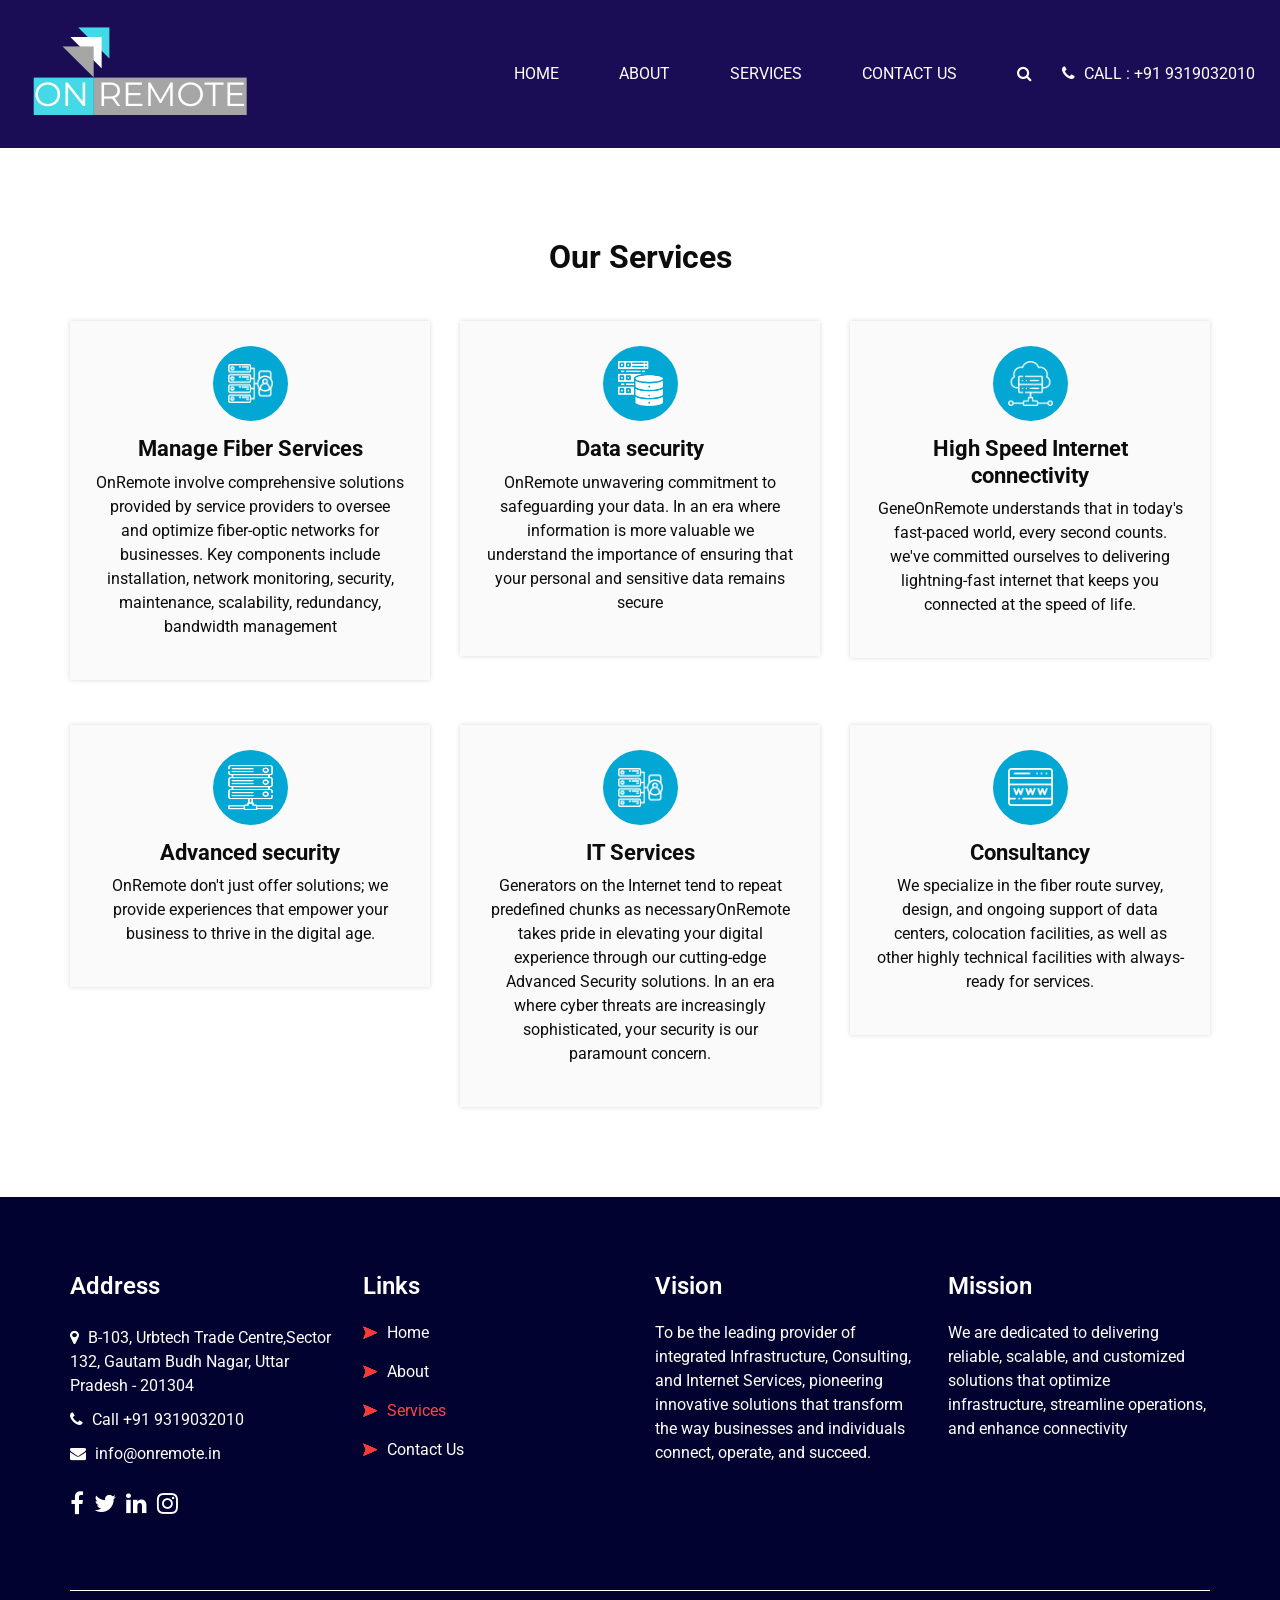
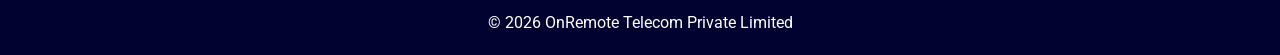
<file: service.html>
<!DOCTYPE html>
<html>

<head>
  <!-- Basic -->
  <meta charset="utf-8" />
  <meta http-equiv="X-UA-Compatible" content="IE=edge" />
  <!-- Mobile Metas -->
  <meta name="viewport" content="width=device-width, initial-scale=1, shrink-to-fit=no" />
  <!-- Site Metas -->
  <link rel="icon" href="images/fevicon.png" type="image/gif" />
  <meta name="keywords" content="" />
  <meta name="description" content="" />
  <meta name="author" content="" />

  <title>OnRemote</title>


  <!-- bootstrap core css -->
  <link rel="stylesheet" type="text/css" href="css/bootstrap.css" />

  <!-- fonts style -->
  <link href="https://fonts.googleapis.com/css2?family=Roboto:wght@400;500;700;900&display=swap" rel="stylesheet">

  <!-- font awesome style -->
  <link href="css/font-awesome.min.css" rel="stylesheet" />

  <!-- Custom styles for this template -->
  <link href="css/style.css" rel="stylesheet" />
  <!-- responsive style -->
  <link href="css/responsive.css" rel="stylesheet" />

</head>

<body class="sub_page">

  <div class="hero_area">
    <!-- header section strats -->
    <header class="header_section">
      <div class="container-fluid">
        <nav class="navbar navbar-expand-lg custom_nav-container ">
          <a class="navbar-brand" href="index.html">
            <img src="images/logoon.png" alt="OnRemote Logo">
          </a>

          <button class="navbar-toggler" type="button" data-toggle="collapse" data-target="#navbarSupportedContent" aria-controls="navbarSupportedContent" aria-expanded="false" aria-label="Toggle navigation">
            <span class=""> </span>
          </button>

          <div class="collapse navbar-collapse" id="navbarSupportedContent">
            <ul class="navbar-nav  ml-auto">
              <li class="nav-item ">
                <a class="nav-link" href="index.html">Home <span class="sr-only">(current)</span></a>
              </li>
              <li class="nav-item">
                <a class="nav-link" href="about.html"> About</a>
              </li>
              <li class="nav-item active">
                <a class="nav-link" href="service.html">Services</a>
              </li>
              
              <li class="nav-item">
                <a class="nav-link" href="contact.html">Contact Us</a>
              </li>
              
            </ul>
            <div class="quote_btn-container">
              <form class="form-inline">
                <button class="btn   nav_search-btn" type="submit">
                  <i class="fa fa-search" aria-hidden="true"></i>
                </button>
              </form>
              <a href="">
                <i class="fa fa-phone" aria-hidden="true"></i>
                <span>
                  Call : +91 9319032010
                </span>
              </a>
            </div>
          </div>
        </nav>
      </div>
    </header>
    <!-- end header section -->
  </div>

  <!-- service section -->

  <section class="service_section layout_padding">
    <div class="container">
      <div class="heading_container heading_center">
        <h2>
          Our Services
        </h2>
      </div>
    </div>
    <div class="container ">
      <div class="row">
        <div class="col-md-6 col-lg-4">
          <div class="box ">
            <div class="img-box">
              <img src="images/s1.png" alt="">
            </div>
            <div class="detail-box">
              <h4>
                Manage Fiber Services
               </h4>
               <p>
                 OnRemote involve comprehensive solutions provided by service providers to oversee and optimize fiber-optic networks for businesses.
                Key components include installation, network monitoring, security, maintenance, scalability, redundancy, bandwidth management
               </p>
              
            </div>
          </div>
        </div>
        <div class="col-md-6 col-lg-4">
          <div class="box ">
            <div class="img-box">
              <img src="images/s5.png" alt="">
            </div>
            <div class="detail-box">
              <h4>
                Data  security
              </h4>
              <p>
                OnRemote unwavering commitment to safeguarding your data. In an era where information is more valuable
               we understand the importance of ensuring that your personal and sensitive data remains secure
              </p>
              
            </div>
          </div>
        </div>
        <div class="col-md-6 col-lg-4 ">
          <div class="box ">
            <div class="img-box">
              <img src="images/s3.png" alt="">
            </div>
            <div class="detail-box">
              <h4>
                High Speed Internet connectivity
              </h4>
              <p>
                GeneOnRemote understands that in today's fast-paced world, every second counts. 
                we've committed ourselves to delivering lightning-fast internet that keeps you connected at the speed of life.
              </p>
             
            </div>
          </div>
        </div>
        <div class="col-md-6 col-lg-4">
          <div class="box ">
            <div class="img-box">
              <img src="images/s4.png" alt="">
            </div>
            <div class="detail-box">
              <h4>
                Advanced security
              </h4>
              <p>
                OnRemote don't just offer solutions; we provide experiences that empower your business to thrive in the digital age.
              </p>
             
            </div>
          </div>
        </div>
        <div class="col-md-6 col-lg-4">
          <div class="box ">
            <div class="img-box">
              <img src="images/s1.png" alt="">
            </div>
            <div class="detail-box">
              <h4>
                IT  Services
              </h4>
              <p>
                Generators on the Internet tend to repeat predefined chunks as necessaryOnRemote takes pride in elevating your digital experience through our cutting-edge Advanced Security solutions.
                In an era where cyber threats are increasingly sophisticated, your security is our paramount concern.
              </p>
             
            </div>
          </div>
        </div>
        <div class="col-md-6 col-lg-4">
          <div class="box ">
            <div class="img-box">
              <img src="images/s6.png" alt="">
            </div>
            <div class="detail-box">
              <h4>
                Consultancy
              </h4>
              <p>
                We specialize in the fiber route survey, design, and ongoing support of data centers, 
                colocation facilities, as well as other highly technical facilities with always-ready for services.
              </p>
             
            </div>
          </div>
        </div>
      </div>
    </div>
  </section>

  <!-- end service section -->


  <!-- info section -->

  <section class="info_section layout_padding2">
    <div class="container">
      <div class="row">
        <div class="col-md-3">
          <div class="info_contact">
            <h4>
              Address
            </h4>
            <div class="contact_link_box">
              <a href="">
                <i class="fa fa-map-marker" aria-hidden="true"></i>
                <span>
                  B-103, Urbtech Trade Centre,Sector 132, Gautam Budh Nagar, Uttar Pradesh - 201304
                </span>
              </a>
              <a href="">
                <i class="fa fa-phone" aria-hidden="true"></i>
                <span>
                  Call +91 9319032010
                </span>
              </a>
              <a href="">
                <i class="fa fa-envelope" aria-hidden="true"></i>
                <span>
                  info@onremote.in
                </span>
              </a>
            </div>
          </div>
          <div class="info_social">
            <a href="https://facebook.com/">
              <i class="fa fa-facebook" aria-hidden="true"></i>
            </a>
            <a href="https://twitter.com/">
              <i class="fa fa-twitter" aria-hidden="true"></i>
            </a>
            <a href="https://linkedin.com/">
              <i class="fa fa-linkedin" aria-hidden="true"></i>
            </a>
            <a href="https://instagram.com/">
              <i class="fa fa-instagram" aria-hidden="true"></i>
            </a>
          </div>
        </div>
        <div class="col-md-3">
          <div class="info_link_box">
            <h4>
              Links
            </h4>
            <div class="info_links">
              <a class="" href="index.html">
                <img src="images/nav-bullet.png" alt="">
                Home
              </a>
              <a class="" href="about.html">
                <img src="images/nav-bullet.png" alt="">
                About
              </a>
              <a class="active" href="service.html">
                <img src="images/nav-bullet.png" alt="">
                Services
              </a>
             
              <a class="" href="contact.html">
                <img src="images/nav-bullet.png" alt="">
                Contact Us
              </a>
              
            </div>
          </div>
        </div>
        <div class="col-md-3">
          <div class="info_detail">
            <h4>
              Vision
            </h4>
            <p>To be the leading provider of integrated Infrastructure, Consulting, and Internet Services, pioneering <br>innovative solutions that transform the way businesses and individuals connect, operate, and succeed.

            </p>
          </div>
        </div>
        <div class="col-md-3 mb-0">
          <h4>
            Mission
          </h4>
         <p>We are dedicated to delivering reliable, scalable, and customized solutions that optimize infrastructure, streamline operations, and enhance connectivity</p>
          </form>
        </div>
      </div>
    </div>
  </section>

  <!-- end info section -->


  <!-- footer section -->
  <footer class="footer_section">
    <div class="container">
      <p>
        &copy; <span id="displayYear"></span> OnRemote Telecom
        <a href="https://html.design/">Private Limited </a>
      </p>
    </div>
  </footer>
  <!-- footer section -->

  <!-- jQery -->
  <script src="js/jquery-3.4.1.min.js"></script>
  <!-- bootstrap js -->
  <script src="js/bootstrap.js"></script>
  <!-- custom js -->
  <script src="js/custom.js"></script>


</body>

</html>
</file>
<file: css/style.css>
body {
  font-family: "Roboto", sans-serif;
  color: #0c0c0c;
  background-color:rgb(255, 255, 255);
  overflow-x: hidden;
}


.scroll-down-link:hover {
  opacity: 0.7;
}


.layout_padding {
  padding: 90px 0;
}

.layout_padding2 {
  padding: 75px 0;
}

.layout_padding2-top {
  padding-top: 75px;
}

.layout_padding2-bottom {
  padding-bottom: 75px;
}

.layout_padding-top {
  padding-top: 90px;
}

.layout_padding-bottom {
  padding-bottom: 90px;
}

.heading_container {
  display: -webkit-box;
  display: -ms-flexbox;
  display: flex;
  -webkit-box-orient: vertical;
  -webkit-box-direction: normal;
      -ms-flex-direction: column;
          flex-direction: column;
  -webkit-box-align: start;
      -ms-flex-align: start;
          align-items: flex-start;
}

.heading_container h2 {
  position: relative;
  font-weight: bold;
  margin: 0;
}

.heading_container.heading_center {
  -webkit-box-align: center;
      -ms-flex-align: center;
          align-items: center;
  text-align: center;
}

.heading_container p {
  margin-top: 10px;
  margin-bottom: 0;
}

.container_border_style {
  position: relative;
  padding: 20px;
}

.container_border_style::before, .container_border_style::after {
  content: "";
  position: absolute;
  top: 50%;
  width: 3px;
  height: 90px;
  background-color: #03a7d3;
  -webkit-transform: translateY(-50%);
          transform: translateY(-50%);
}

.container_border_style::before {
  left: 0;
}

.container_border_style::after {
  right: 0;
}

a,
a:hover,
a:focus {
  text-decoration: none;
}

a:hover,
a:focus {
  color: initial;
}

.btn,
.btn:focus {
  outline: none !important;
  -webkit-box-shadow: none;
          box-shadow: none;
}

/*---------------------------------------header section-----------------------*/
.hero_area {
  position: relative;
  background-color: #1b0d55;
  min-height: 100vh;
  display: -webkit-box;
  display: -ms-flexbox;
  display: flex;
  -webkit-box-orient: vertical;
  -webkit-box-direction: normal;
      -ms-flex-direction: column;
          flex-direction: column;
}

.sub_page .hero_area {
  min-height: auto;
}

.header_section .container-fluid {
  padding-right: 25px;
  padding-left: 25px;
}

.navbar-brand span {
  font-weight: bold;
  color: #ffffff;
  font-size: 24px;
  text-transform: uppercase;
}

.custom_nav-container {
  padding: 10px 0;
}

.custom_nav-container .navbar-nav .nav-item .nav-link {
  padding: 3px 15px;
  margin: 10px 15px;
  color: #ffffff;
  text-align: center;
  text-transform: uppercase;
}

.custom_nav-container .nav_search-btn {
  width: 35px;
  height: 35px;
  padding: 0;
  border: none;
  color: #ffffff;
  margin: 0 20px;
}

.custom_nav-container .navbar-toggler {
  outline: none;
}

.custom_nav-container .navbar-toggler {
  padding: 0;
  width: 37px;
  height: 42px;
  -webkit-transition: all 0.3s;
  transition: all 0.3s;
}

.custom_nav-container .navbar-toggler span {
  display: block;
  width: 35px;
  height: 4px;
  background-color: #ffffff;
  margin: 7px 0;
  -webkit-transition: all 0.3s;
  transition: all 0.3s;
  position: relative;
  border-radius: 5px;
  transition: all 0.3s;
}

.custom_nav-container .navbar-toggler span::before, .custom_nav-container .navbar-toggler span::after {
  content: "";
  position: absolute;
  left: 0;
  height: 100%;
  width: 100%;
  background-color: #ffffff;
  top: -10px;
  border-radius: 5px;
  -webkit-transition: all 0.3s;
  transition: all 0.3s;
}

.custom_nav-container .navbar-toggler span::after {
  top: 10px;
}

.custom_nav-container .navbar-toggler[aria-expanded="true"] {
  -webkit-transform: rotate(360deg);
          transform: rotate(360deg);
}

.custom_nav-container .navbar-toggler[aria-expanded="true"] span {
  -webkit-transform: rotate(45deg);
          transform: rotate(45deg);
}

.custom_nav-container .navbar-toggler[aria-expanded="true"] span::before, .custom_nav-container .navbar-toggler[aria-expanded="true"] span::after {
  -webkit-transform: rotate(90deg);
          transform: rotate(90deg);
  top: 0;
}

.custom_nav-container .navbar-toggler[aria-expanded="true"] .s-1 {
  -webkit-transform: rotate(45deg);
          transform: rotate(45deg);
  margin: 0;
  margin-bottom: -4px;
}

.custom_nav-container .navbar-toggler[aria-expanded="true"] .s-2 {
  display: none;
}

.custom_nav-container .navbar-toggler[aria-expanded="true"] .s-3 {
  -webkit-transform: rotate(-45deg);
          transform: rotate(-45deg);
  margin: 0;
  margin-top: -4px;
}

.custom_nav-container .navbar-toggler[aria-expanded="false"] .s-1,
.custom_nav-container .navbar-toggler[aria-expanded="false"] .s-2,
.custom_nav-container .navbar-toggler[aria-expanded="false"] .s-3 {
  -webkit-transform: none;
          transform: none;
}

.quote_btn-container {
  display: -webkit-box;
  display: -ms-flexbox;
  display: flex;
  -webkit-box-align: center;
      -ms-flex-align: center;
          align-items: center;
}

.quote_btn-container a {
  color: #ffffff;
  text-transform: uppercase;
}

.quote_btn-container a span {
  margin-left: 5px;
}

/*end header section*/
/* slider section */
.slider_section {
  -webkit-box-flex: 1;
      -ms-flex: 1;
          flex: 1;
  display: -webkit-box;
  display: -ms-flexbox;
  display: flex;
  -webkit-box-align: center;
      -ms-flex-align: center;
          align-items: center;
  padding-top: 45px;
  padding-bottom: 90px;
}

.slider_section .row {
  -webkit-box-align: center;
      -ms-flex-align: center;
          align-items: center;
}

.slider_section #customCarousel1 {
  width: 100%;
  position: unset;
}

.slider_section .detail-box {
  color: #ffffff;
}

.slider_section .detail-box h1 {
  font-weight: bold;
  margin-bottom: 25px;
  font-size: 2rem;
}

.slider_section .detail-box h1 span {
  font-size: 3rem;
  color:#03a7d3; 
}

.slider_section .detail-box .btn-box {
  display: -webkit-box;
  display: -ms-flexbox;
  display: flex;
  margin: 0 -5px;
}

.slider_section .detail-box a {
  margin: 5px;
  width: 195px;
  text-align: center;
}

.slider_section .detail-box .btn-1 {
  display: inline-block;
  padding: 10px 15px;
  background-color: #03a7d3;
  color: #ffffff;
  border-radius: 5px;
  border: 1px solid #03a7d3;
  -webkit-transition: all .3s;
  transition: all .3s;
}

.slider_section .detail-box .btn-1:hover {
  background-color: transparent;
  color: #03a7d3;
}

.slider_section .detail-box .btn-2 {
  display: inline-block;
  padding: 10px 15px;
  background-color: #149ad3;
  color: #ffffff;
  border-radius: 5px;
  border: 1px solid #149ad3;
  -webkit-transition: all .3s;
  transition: all .3s;
}

.slider_section .detail-box .btn-2:hover {
  background-color: transparent;
  color: #000000;
}

.slider_section .img-box img {
  width: 100%;
  
}

.slider_section .carousel_btn-box {
  position: absolute;
  bottom: 0;
  left: 0;
  display: -webkit-box;
  display: -ms-flexbox;
  display: flex;
  -webkit-box-pack: justify;
      -ms-flex-pack: justify;
          justify-content: space-between;
  width: 100%;
  height: 50px;
  z-index: 3;
  font-size: 22px;
}

.slider_section .carousel_btn-box .carousel-control-prev,
.slider_section .carousel_btn-box .carousel-control-next {
  position: unset;
  width: 50px;
  height: 50px;
  background-color:#03a7d3;
  opacity: 1;
  font-size: 28px;
  -webkit-transition: all .3s;
  transition: all .3s;
 
}



.slider_section .carousel_btn-box .carousel-control-prev:hover,
.slider_section .carousel_btn-box .carousel-control-next:hover {
  background-color:#03a7d3;
  color: #1b0d55;
}

/*----------------------------ABOUT US -----------------------*/


.about_section .row {
  -webkit-box-align: center;
      -ms-flex-align: center;
          align-items: center;
}

.about_section .img-box img {
  max-width: 100%;
}

.about_section .detail-box p {
  color: #999;
  margin-top: 15px;
}

.about_section .detail-box a {
  display: inline-block;
  padding: 10px 45px;
  background-color: #5de0e0;
  color: #0c0404;
  border-radius: 5px;
  border: 1px solid #ffffff;
  -webkit-transition: all .3s;
  transition: all .3s;
  margin-top: 15px;
}

.about_section .detail-box a:hover {
  background-color: transparent;
  color: #707f7f;
}
/*---------------------END--------------------------------*/

/*---------------------SECTION--------------------------------*/

.service_section {
  position: relative;
}

.service_section .box {
  margin-top: 45px;
  display: -webkit-box;
  display: -ms-flexbox;
  display: flex;
  -webkit-box-orient: vertical;
  -webkit-box-direction: normal;
      -ms-flex-direction: column;
          flex-direction: column;
  -webkit-box-align: center;
      -ms-flex-align: center;
          align-items: center;
  text-align: center;
  padding: 25px;
  background-color: #fafafa;
  -webkit-box-shadow: 0 0 5px 0 rgba(0, 0, 0, 0.15);
          box-shadow: 0 0 5px 0 rgba(0, 0, 0, 0.15);
}

.service_section .box .img-box {
  width: 75px;
  height: 75px;
  background-color: #03a7d3;
  border-radius: 100%;
  display: -webkit-box;
  display: -ms-flexbox;
  display: flex;
  -webkit-box-pack: center;
      -ms-flex-pack: center;
          justify-content: center;
  -webkit-box-align: center;
      -ms-flex-align: center;
          align-items: center;
  -webkit-transition: all .2s;
  transition: all .2s;
  padding: 10px;
}

.service_section .box .img-box img {
  width: 100%;
  max-width: 45px;
  max-height: 45px;
}

.service_section .box .detail-box {
  margin-top: 15px;
}

.service_section .box .detail-box h4 {
  font-weight: bold;
  font-size: 22px;
}

.service_section .box .detail-box a {
  color: #03a7d3;
}

.service_section .box .detail-box a:hover {
  color: #1b0d55;
}

.service_section .box:hover .img-box {
  background-color: #100a60;
}

@keyframes fadeIn {
  from {
    opacity: 0;
    transform: translateY(20px);
  }
  to {
    opacity: 1;
    transform: translateY(0);
  }
}


.service_section .box {
  animation: fadeIn 1s ease-in-out;
}


.service_section .box:nth-child(odd) {
  animation-delay: 0.5s;
}

.service_section .box:nth-child(even) {
  animation-delay: 1s;
}


/*-----------------------------------end---------------------------------*/



/*---------------------------------Client section--------------------------------------*/




@keyframes slide{
  from{ 
    transform: translateX(0);
  }
  to{
    transform: translateX(-100%);
  }
}


.logos{
  overflow: hidden;
  padding: 60px 0;
  background: white;
  white-space: nowrap;
  position: relative;
}


.logos:hover  .logos-slide{
  animation-play-state: paused;
}


.logos-slide{
  display: inline-block;
  animation: 35s slide infinite linear;
}

.logos-slide img{
  height: 50px;
  margin: 0 40px;
  
}


/*------------------------------end--------------------*/


.contact_section {
  position: relative;
  padding: 2%;
}

.contact_section .heading_container {
  margin-bottom: 45px;
}

.contact_section .form_container input {
  width: 100%;
  border: 1px solid #b0b0b0;
  height: 50px;
  margin-bottom: 25px;
  padding-left: 15px;
  background-color: transparent;
  outline: none;
  color: #101010;
}

.contact_section .form_container input::-webkit-input-placeholder {
  color: #b0b0b0;
}

.contact_section .form_container input:-ms-input-placeholder {
  color: #b0b0b0;
}

.contact_section .form_container input::-ms-input-placeholder {
  color: #b0b0b0;
}

.contact_section .form_container input::placeholder {
  color: #b0b0b0;
}

.contact_section .form_container input.message-box {
  height: 120px;
}

.contact_section .form_container .btn_box {
  display: -webkit-box;
  display: -ms-flexbox;
  display: flex;
  -webkit-box-pack: center;
      -ms-flex-pack: center;
          justify-content: center;
}

.contact_section .form_container button {
  border: none;
  text-transform: uppercase;
  display: inline-block;
  padding: 15px 65px;
  background-color: #ff4646;
  color: #ffffff;
  border-radius: 0;
  border: 1px solid #ff4646;
  -webkit-transition: all .3s;
  transition: all .3s;
  font-weight: bold;
}

.contact_section .form_container button:hover {
  background-color: transparent;
  color: #ff4646;
}

/* info section */
.info_section {
  background-color: #020230;
  color: #ffffff;
}

.info_section h4 {
  font-weight: 600;
  margin-bottom: 20px;
}

.info_section .info_contact .contact_link_box {
  display: -webkit-box;
  display: -ms-flexbox;
  display: flex;
  -webkit-box-orient: vertical;
  -webkit-box-direction: normal;
      -ms-flex-direction: column;
          flex-direction: column;
}

.info_section .info_contact .contact_link_box a {
  margin: 5px 0;
  color: #ffffff;
}

.info_section .info_contact .contact_link_box a i {
  margin-right: 5px;
}

.info_section .info_contact .contact_link_box a:hover {
  color: #ff4646;
}

.info_section .info_social {
  display: -webkit-box;
  display: -ms-flexbox;
  display: flex;
  margin-top: 20px;
}

.info_section .info_social a {
  display: -webkit-box;
  display: -ms-flexbox;
  display: flex;
  -webkit-box-pack: center;
      -ms-flex-pack: center;
          justify-content: center;
  -webkit-box-align: center;
      -ms-flex-align: center;
          align-items: center;
  color: #ffffff;
  border-radius: 100%;
  margin-right: 10px;
  font-size: 24px;
}

.info_section .info_social a:hover {
  color: #ff4646;
}

.info_section .info_links {
  display: -webkit-box;
  display: -ms-flexbox;
  display: flex;
  -webkit-box-orient: vertical;
  -webkit-box-direction: normal;
      -ms-flex-direction: column;
          flex-direction: column;
  -ms-flex-wrap: wrap;
      flex-wrap: wrap;
}

.info_section .info_links a {
  display: -webkit-box;
  display: -ms-flexbox;
  display: flex;
  -webkit-box-align: center;
      -ms-flex-align: center;
          align-items: center;
  margin-bottom: 15px;
  color: #ffffff;
}

.info_section .info_links a img {
  margin-right: 10px;
}

.info_section .info_links a:hover, .info_section .info_links a.active {
  color: #ff4646;
}

.info_section form input {
  border: none;
  border-bottom: 1px solid #ffffff;
  background-color: transparent;
  width: 100%;
  height: 45px;
  color: #ffffff;
  outline: none;
}

.info_section form input::-webkit-input-placeholder {
  color: #ffffff;
}

.info_section form input:-ms-input-placeholder {
  color: #ffffff;
}

.info_section form input::-ms-input-placeholder {
  color: #ffffff;
}

.info_section form input::placeholder {
  color: #ffffff;
}

.info_section form button {
  width: 100%;
  text-align: center;
  display: inline-block;
  padding: 10px 55px;
  background-color: #ff4646;
  color: #ffffff;
  border-radius: 0;
  border: 1px solid #ff4646;
  -webkit-transition: all .3s;
  transition: all .3s;
  margin-top: 15px;
}

.info_section form button:hover {
  background-color: transparent;
  color: #ff4646;
}

/* end info section */
/* footer section*/
.footer_section {
  position: relative;
  background-color: #020230;
  text-align: center;
}

.footer_section p {
  color: #ffffff;
  padding: 20px 0;
  margin: 0;
  border-top: 1px solid #ffffff;
}

.footer_section p a {
  color: inherit;
}
</file>
<file: css/responsive.css>
@media (max-width: 1300px) {}

@media (max-width: 1120px) {}

@media (max-width: 992px) {
  .hero_area {
    min-height: auto;
  }

  #navbarSupportedContent {
    padding: 15px 0 25px 0;
  }

  .quote_btn-container {
    flex-direction: column;
    align-items: center;
  }

  .quote_btn-container a {
    margin-right: 0;
    margin-top: 10px;
  }

  .slider_section {
    padding: 45px 0 90px 0;
  }


  .client_section .box {
    margin: 15px;
  }

  .client_section .carousel_btn-box {
    display: flex;
    justify-content: center;
    margin-top: 45px;
  }

  .client_section .carousel-control-prev,
  .client_section .carousel-control-next {
    position: unset;
    margin: 0 2.5px;
    width: 45px;
    height: 45px;
  }

  .info_section .info_main_row>div {
    margin-bottom: 25px;
  }
}

@media (max-width: 768px) {
  .slider_section .detail-box {
    margin-bottom: 45px;
    text-align: center;
  }

  .slider_section .detail-box .btn-box {
    justify-content: center;
  }

  .about_section .detail-box {
    margin-bottom: 45px;
  }


  .service_section .row .service_col_middle {
    order: 2;
  }

  .service_section .service_col_middle .box {
    margin-bottom: 45px;
  }

  .server_section {
    background: none;
    background-color: #020230;
  }

  .server_section .img-box {
    margin-bottom: 25px;
  }

  .contact_section .form_container {
    margin-right: 0;
    margin-bottom: 45px;
  }

  .info_section .row>div {
    display: flex;
    flex-direction: column;
    align-items: center;
    text-align: center;
    margin-bottom: 35px;
  }

  .info_section .info_links {
    align-items: center;
  }
}

@media (max-width: 576px) {


  .client_section .box {
    flex-direction: column;
    align-items: center;
  }

  .client_section .box .detail-box {
    padding: 85px 45px 45px 45px;

  }

  .client_section .box .img-box {
    margin-right: 0;
    margin-bottom: -65px;
  }
}

@media (max-width: 480px) {}

@media (max-width: 420px) {}

@media (max-width: 376px) {
  .slider_section .detail_box h1 {
    font-size: 2.5rem;
  }
}

@media (min-width: 1200px) {
  .container {
    max-width: 1170px;
  }
}
</file>
